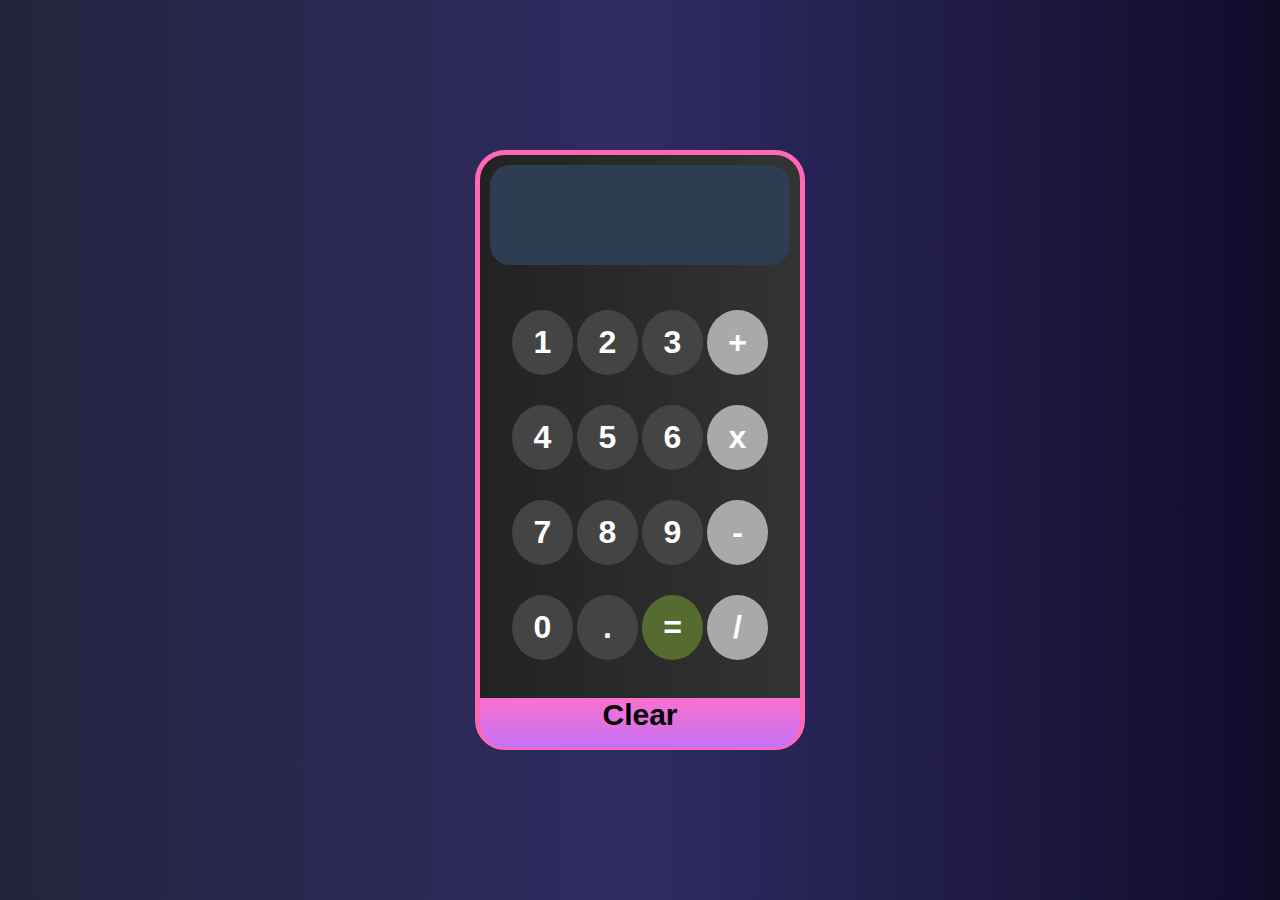
<file: calculator/index.html>
<!DOCTYPE html>
<html lang="en">
<head>
    <meta charset="UTF-8">
    <meta name="viewport" content="width=device-width, initial-scale=1.0">
    <title>Calculator</title>
    <link rel="stylesheet" href="style.css">
</head>
<body>

    <div class="main-div">
        <div class="screen" id="screen">
            <p></p>
        </div>
        <ul class="number-div">
            <li>1</li>
            <li>2</li>
            <li>3</li>
            <li class="math">+</li>
            <li>4</li>
            <li>5</li>
            <li>6</li>
            <li class="math">x</li>
            <li>7</li>
            <li>8</li>
            <li>9</li>
            <li class="math">-</li>
            <li>0</li>
            <li>.</li>
            <li id="equal">=</li>
            <li class="math">/</li>
        </ul>
        <div class="clear" id="clear">Clear</div>
    </div>
    
    <script src="script.js"></script>
</body>
</html>
</file>
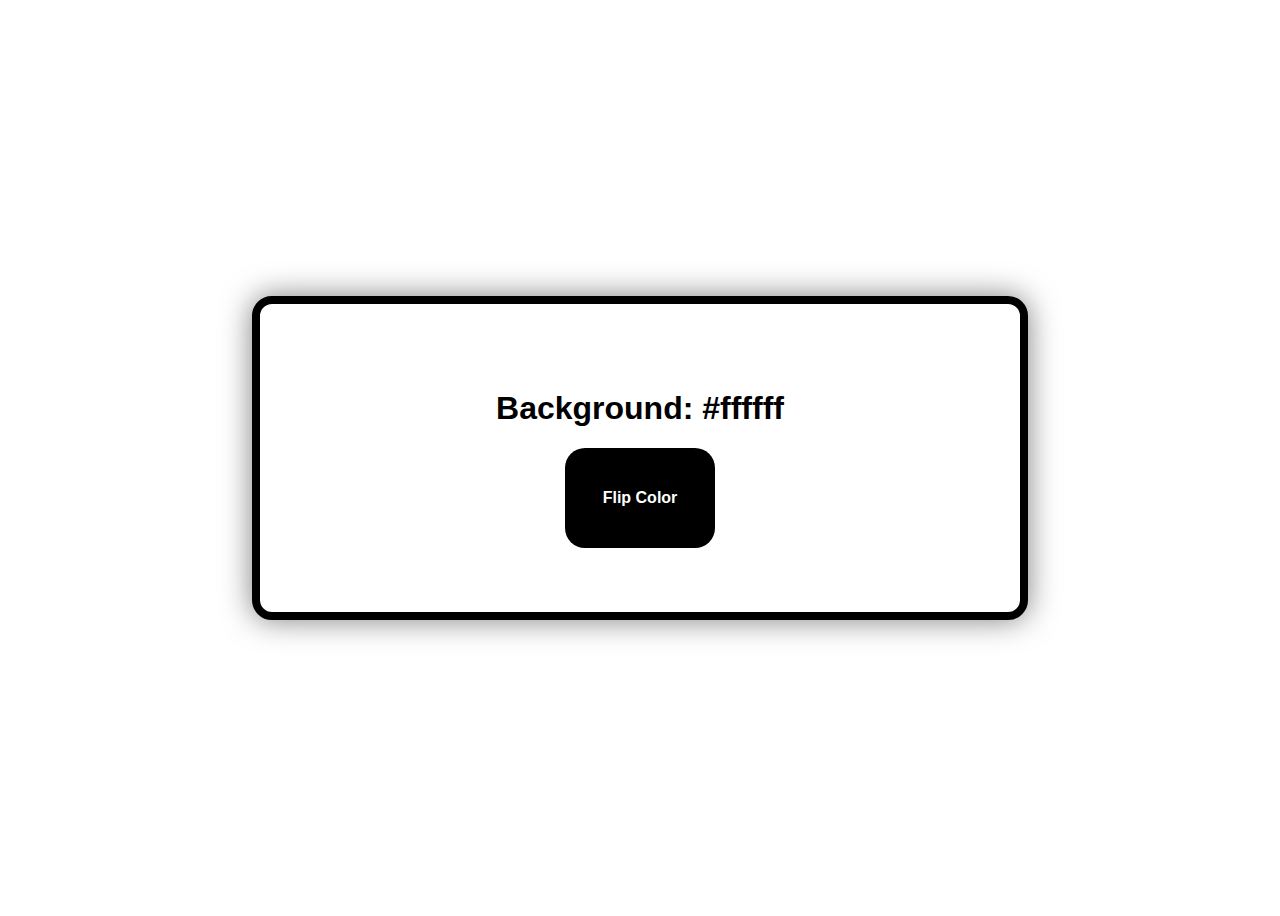
<file: color flipper/index.html>
<!DOCTYPE html>
<html lang="en">
<head>
    <meta charset="UTF-8">
    <meta name="viewport" content="width=device-width, initial-scale=1.0">
    <title>Color Flipper</title>
    <link rel="stylesheet" href="style.css">
</head>
<body>

    <section id="color-display" class="circular-container">
        <h1>
            Background: <span id="current-color">#ffffff</span>
        </h1>
        <button id="new-color-button" class="circular-button">Flip Color</button>
    </section>
    
    <script src="script.js"></script>
</body>
</html>
</file>
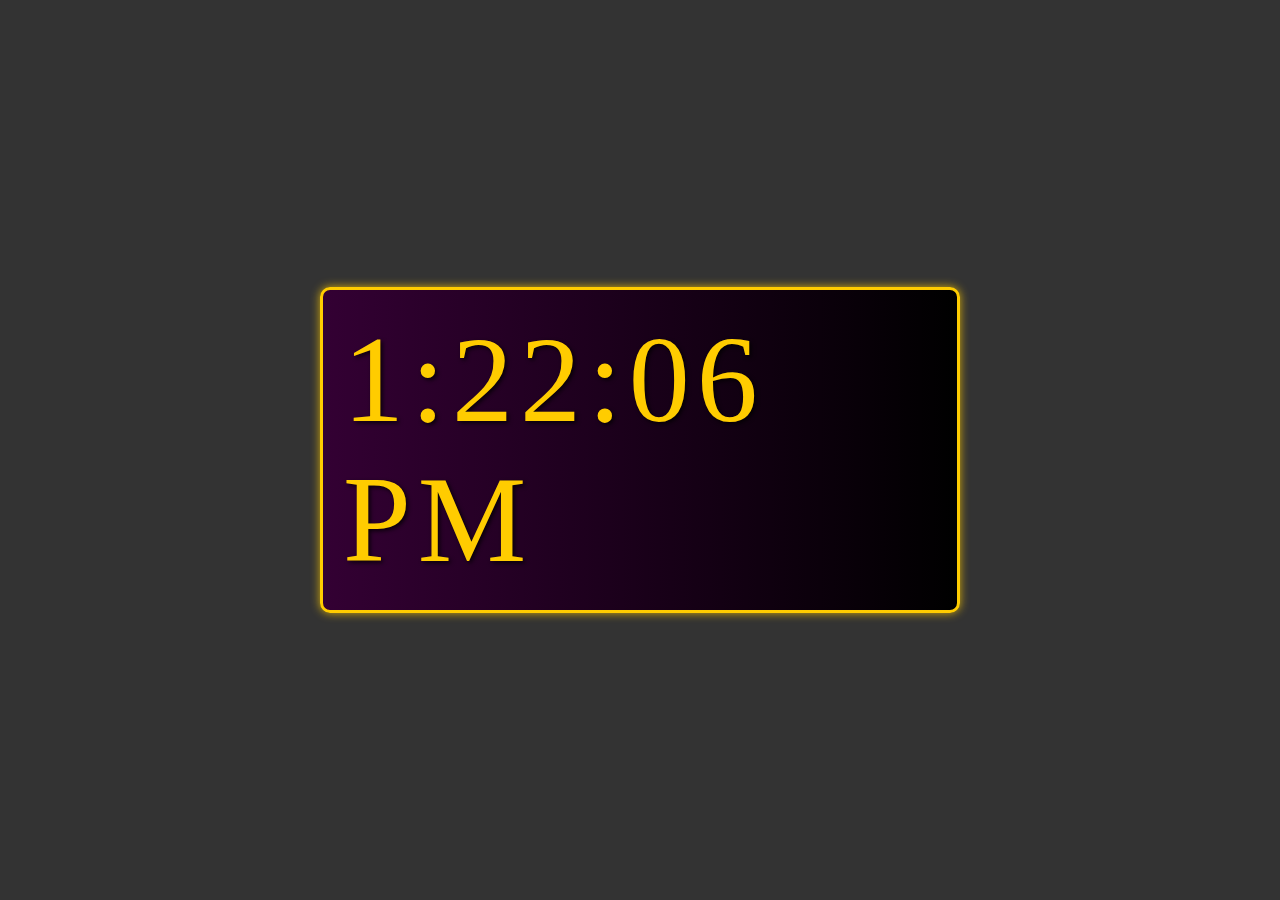
<file: digital clock/index.html>
<!DOCTYPE html>
<html lang="en">
<head>
    <meta charset="UTF-8">
    <meta name="viewport" content="width=device-width, initial-scale=1.0">
    <title>Digital Clock</title>
    <link rel="stylesheet" href="style.css">
</head>
<body>
    <div id="clock"></div>
    <script src="script.js"></script>
</body>
</html>
</file>
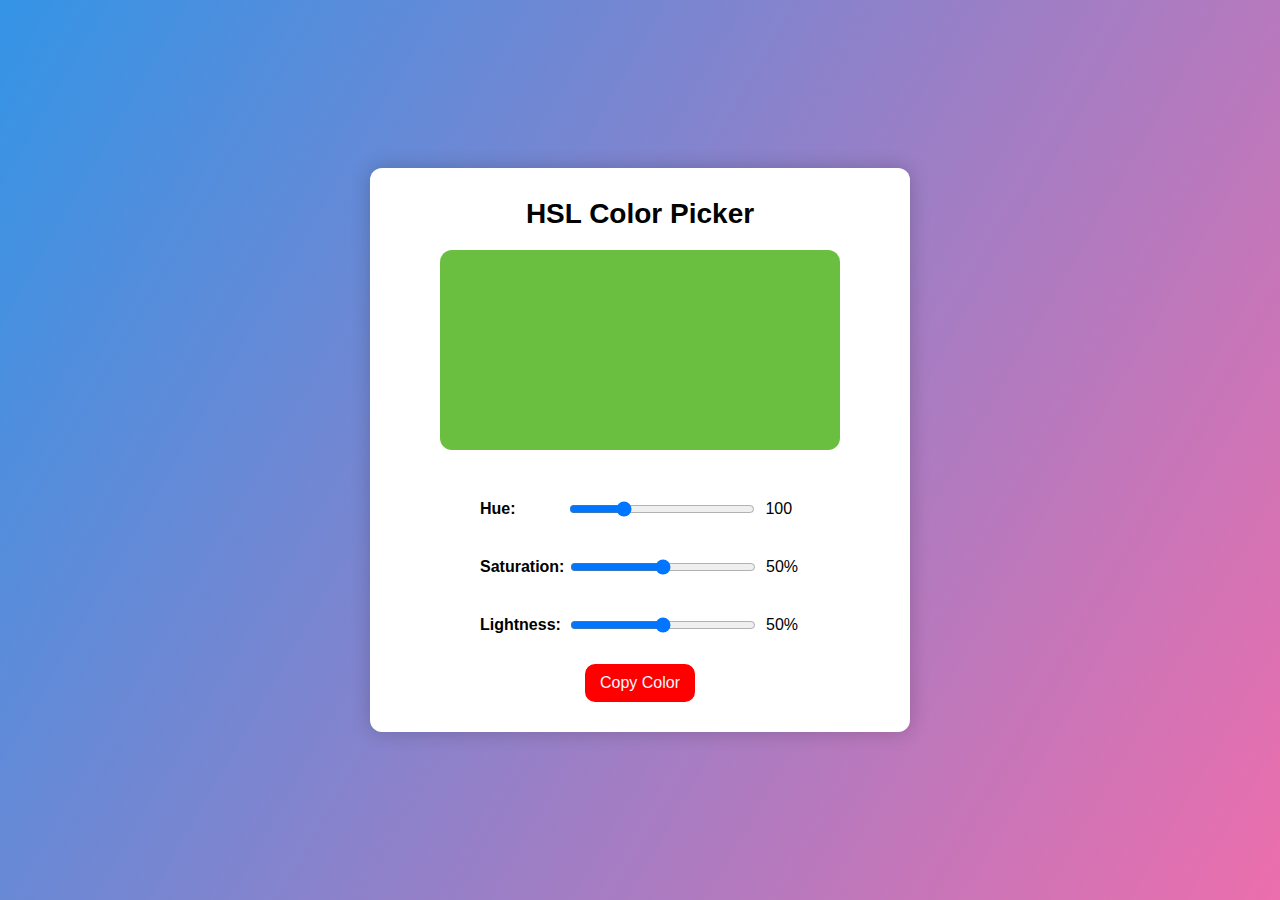
<file: HSL color generator app/index.html>
<!DOCTYPE html>
<html lang="en">
<head>
    <meta charset="UTF-8">
    <meta name="viewport" content="width=device-width, initial-scale=1.0">
    <link rel="stylesheet" href="style.css">
    <title>HSL color generator</title>
</head>
<body>
    <div class="container">
        <h1>HSL Color Picker</h1>
        <div class="color-display"></div>
        <div class="controls">
            <div class="control">
                <label for="hue">Hue:</label>
                <div class="slider-container">
                    <input type="range" id="hue" min="0" max="360" value="100">
                    <span id="hueValue">100</span>
                </div>
            </div>
            <div class="control">
                <label for="saturation">Saturation:</label>
                <div class="slider-container">
                    <input type="range" id="saturation" min="0" max="100" value="50">
                    <span id="saturationValue">50</span>%
                </div>
            </div>
            <div class="control">
                <label for="lightness">Lightness:</label>
                <div class="slider-container">
                    <input type="range" id="lightness" min="0" max="100" value="50">
                    <span id="lightnessValue">50</span>%
                </div>
            </div>  
        </div>
        <button id="copyButton">Copy Color</button>
    </div>
    
    <script src="script.js"></script>
</body>
</html>
</file>
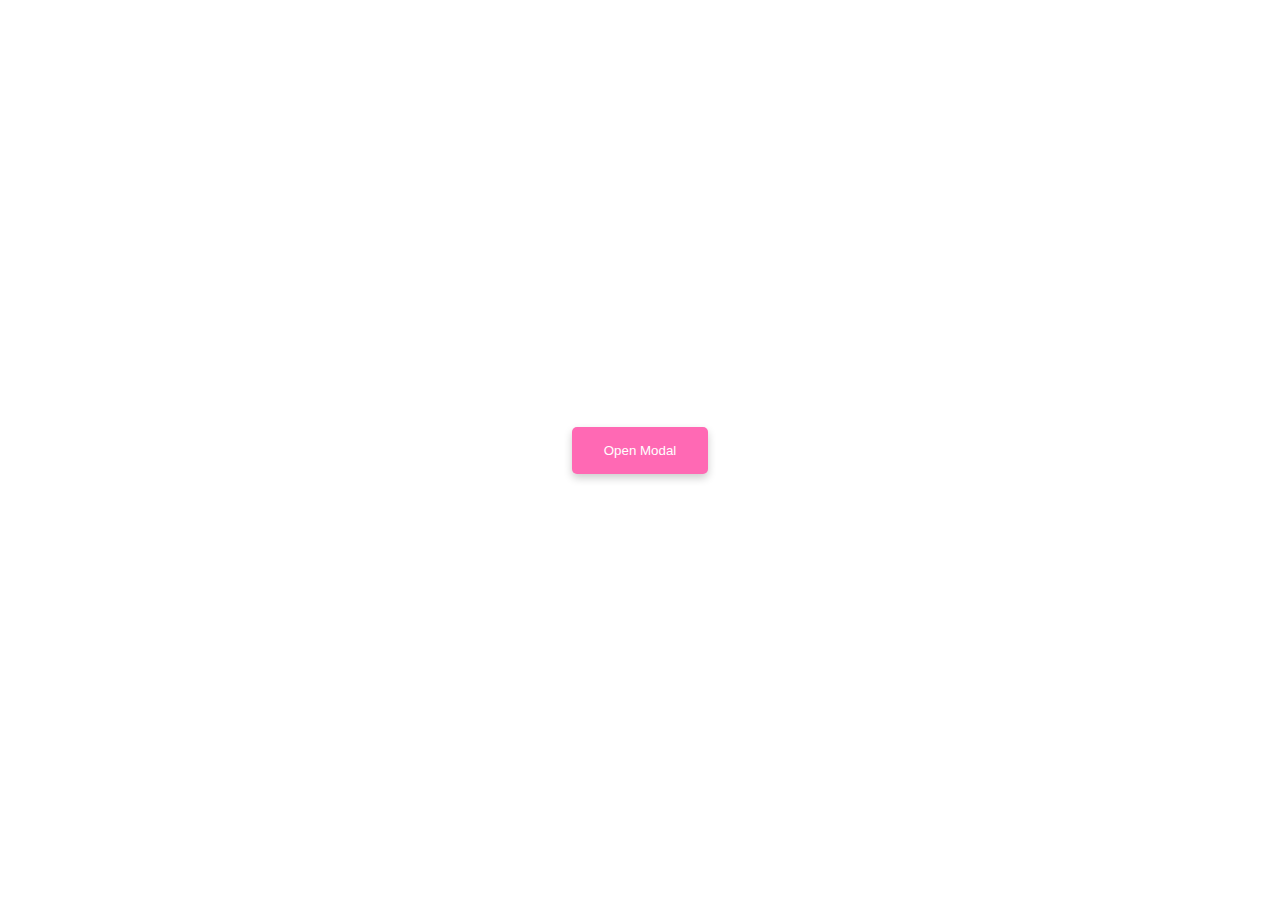
<file: modal app/index.html>
<!DOCTYPE html>
<html lang="en">
<head>
    <meta charset="UTF-8">
    <meta name="viewport" content="width=device-width, initial-scale=1.0">
    <title>Modal</title>
    <link rel="stylesheet" href="style.css">
</head>
<body>
    <button id="openModal">Open Modal</button>

    <div class="modal">
        <div class="modal_overlay"></div>
        <div class="modal_content">
            <h1>Hello Everyone</h1>
            <p>Click anywhere in the modal to close it.</p>
        </div>
    </div>

    <script src="script.js"></script>
</body>
</html>
</file>
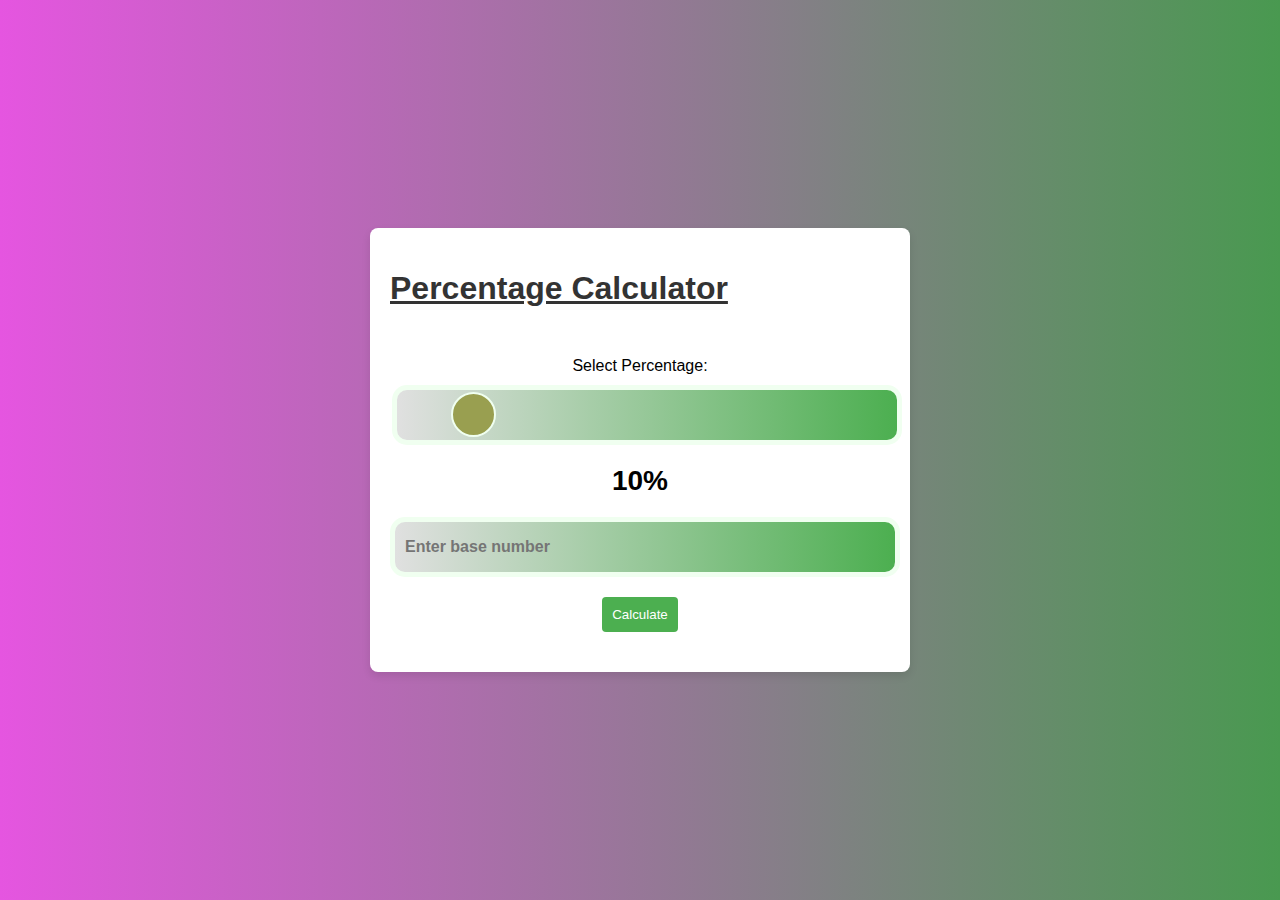
<file: percentage calculator/index.html>
<!DOCTYPE html>
<html lang="en">
<head>
    <meta charset="UTF-8">
    <meta name="viewport" content="width=device-width, initial-scale=1.0">
    <title>percentage calculator</title>
    <link rel="stylesheet" href="style.css">
</head>
<body>
    <div class="card">
        <h1>Percentage Calculator</h1>
        <div class="percentage-container">
            <label for="percentageSlider" id="percentageLabelSlider">Select Percentage:</label>
            <input type="range" id="percentageSlider" min="0" max="100" value="10" step="1">
            <span id="percentageValue">10%</span>
        </div>
        <div>
            <input type="number" id="baseNumber" placeholder="Enter base number">
        </div>
        <button onclick="calculatePercentage()">Calculate</button>
        <div id="result"></div>
    </div>

    <script src="script.js"></script>
</body>
</html>
</file>
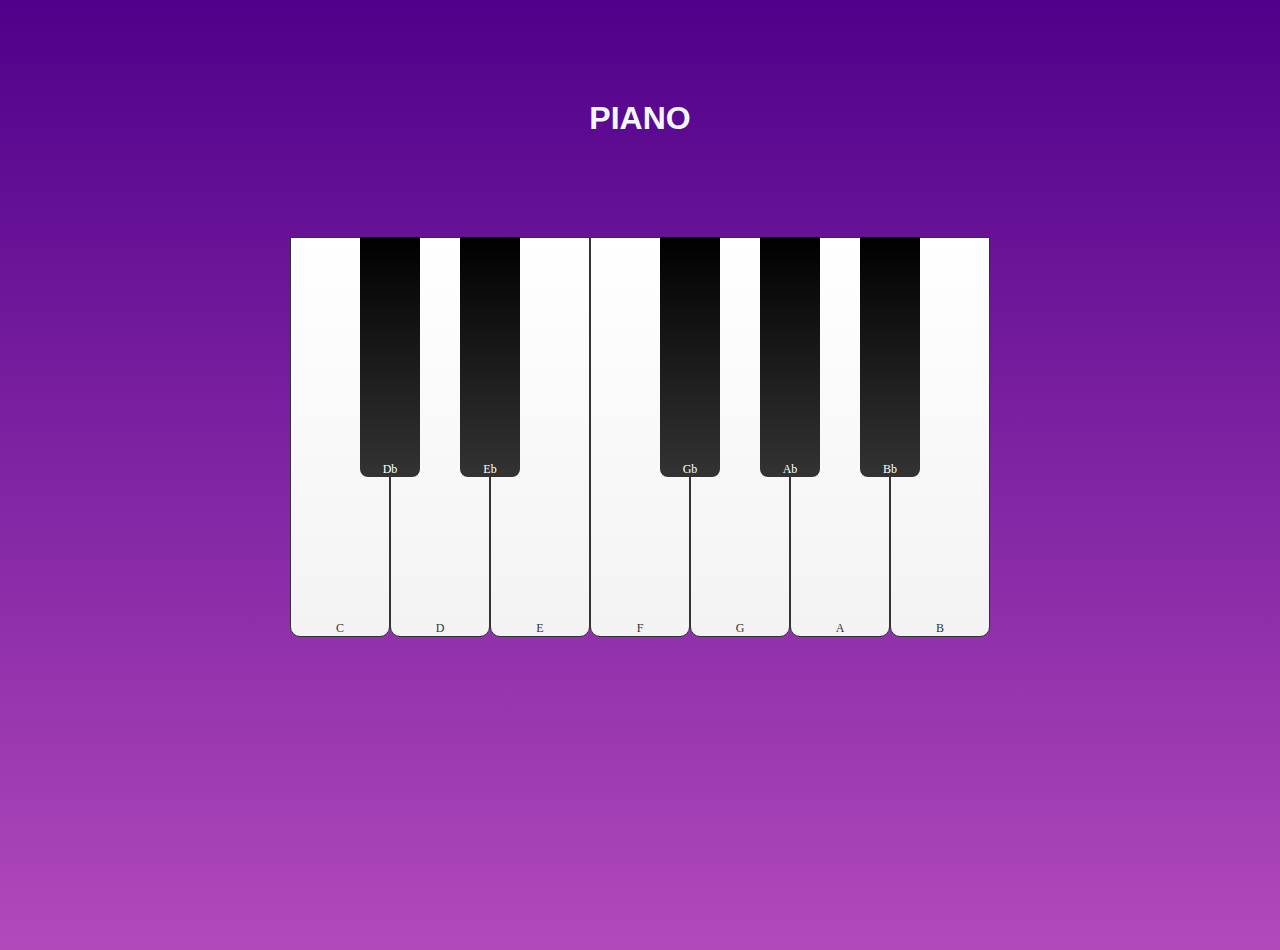
<file: piano application/index.html>
<!DOCTYPE html>
<html lang="en">
<head>
    <meta charset="UTF-8">
    <meta name="viewport" content="width=device-width, initial-scale=1.0">
    <title>Piano Application</title>
    <link rel="stylesheet" href="style.css">
</head>
<body>
    <h1>Piano</h1>
    <div class="wrapper">
        <div class="piano">

            <div data-note="C" class="key white">
                <span class="note-label">C</span>
                <audio src="notes/C.mp3" id="C"></audio>
            </div>

            <div data-note="Db" class="key black">
                <span class="note-label">Db</span>
                <audio src="notes/Db.mp3" id="Db"></audio>
            </div>

            <div data-note="D" class="key white">
                <span class="note-label">D</span>
                <audio src="notes/D.mp3" id="D"></audio>
            </div>

            <div data-note="Eb" class="key black">
                <span class="note-label">Eb</span>
                <audio src="notes/Eb.mp3" id="Eb"></audio>
            </div>

            <div data-note="E" class="key white">
                <span class="note-label">E</span>
                <audio src="notes/E.mp3" id="E"></audio>
            </div>

            <div data-note="F" class="key white">
                <span class="note-label">F</span>
                <audio src="notes/F.mp3" id="F"></audio>
            </div>

            <div data-note="Gb" class="key black">
                <span class="note-label">Gb</span>
                <audio src="notes/Gb.mp3" id="Gb"></audio>
            </div>

            <div data-note="G" class="key white">
                <span class="note-label">G</span>
                <audio src="notes/G.mp3" id="G"></audio>
            </div>

            <div data-note="Ab" class="key black">
                <span class="note-label">Ab</span>
                <audio src="notes/Ab.mp3" id="Ab"></audio>
            </div>

            <div data-note="A" class="key white">
                <span class="note-label">A</span>
                <audio src="notes/A.mp3" id="A"></audio>
            </div>

            <div data-note="Bb" class="key black">
                <span class="note-label">Bb</span>
                <audio src="notes/Bb.mp3" id="Bb"></audio>
            </div>

            <div data-note="B" class="key white">
                <span class="note-label">B</span>
                <audio src="notes/B.mp3" id="B"></audio>
            </div>

        </div>
    </div>
    
    <script src="script.js"></script>
</body>
</html>
</file>
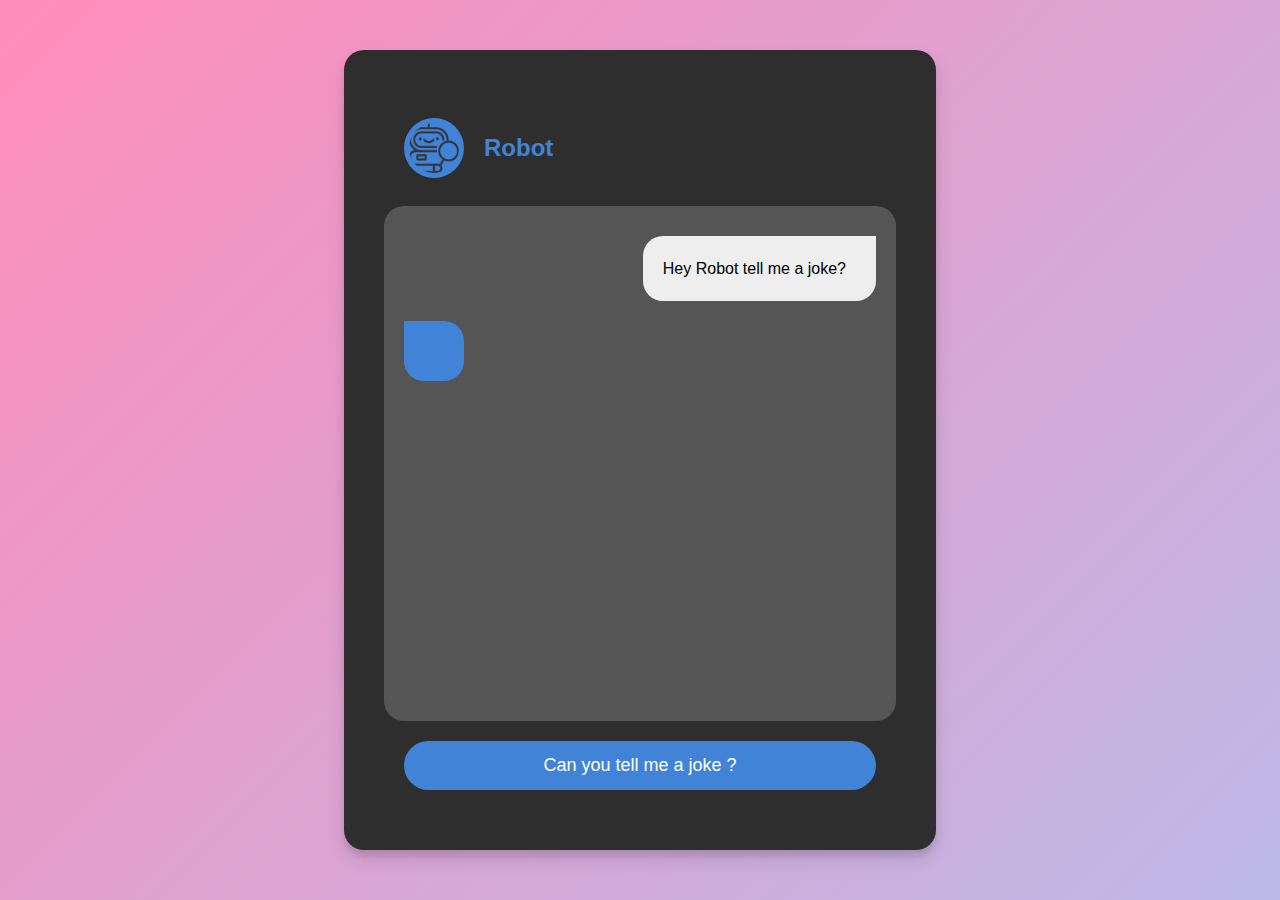
<file: Robot Joke Generator/index.html>
<!DOCTYPE html>
<html lang="en">
<head>
    <meta charset="UTF-8">
    <meta name="viewport" content="width=device-width, initial-scale=1.0">
    <title>Robot Joke Generator</title>
    <link rel="stylesheet" href="style.css">
</head>
<body>
    <div class="container">
        <div class="header">
            <img src="robot.png" alt="robot image" class="avatar">
            <h3>Robot</h3>
        </div>
        <div class="chat" id="_chat">

        </div>
        <button id="jokeBtn" class="btn">Can you tell me a joke ?</button>
    </div>
    
    <script src="script.js"></script>
</body>
</html>
</file>
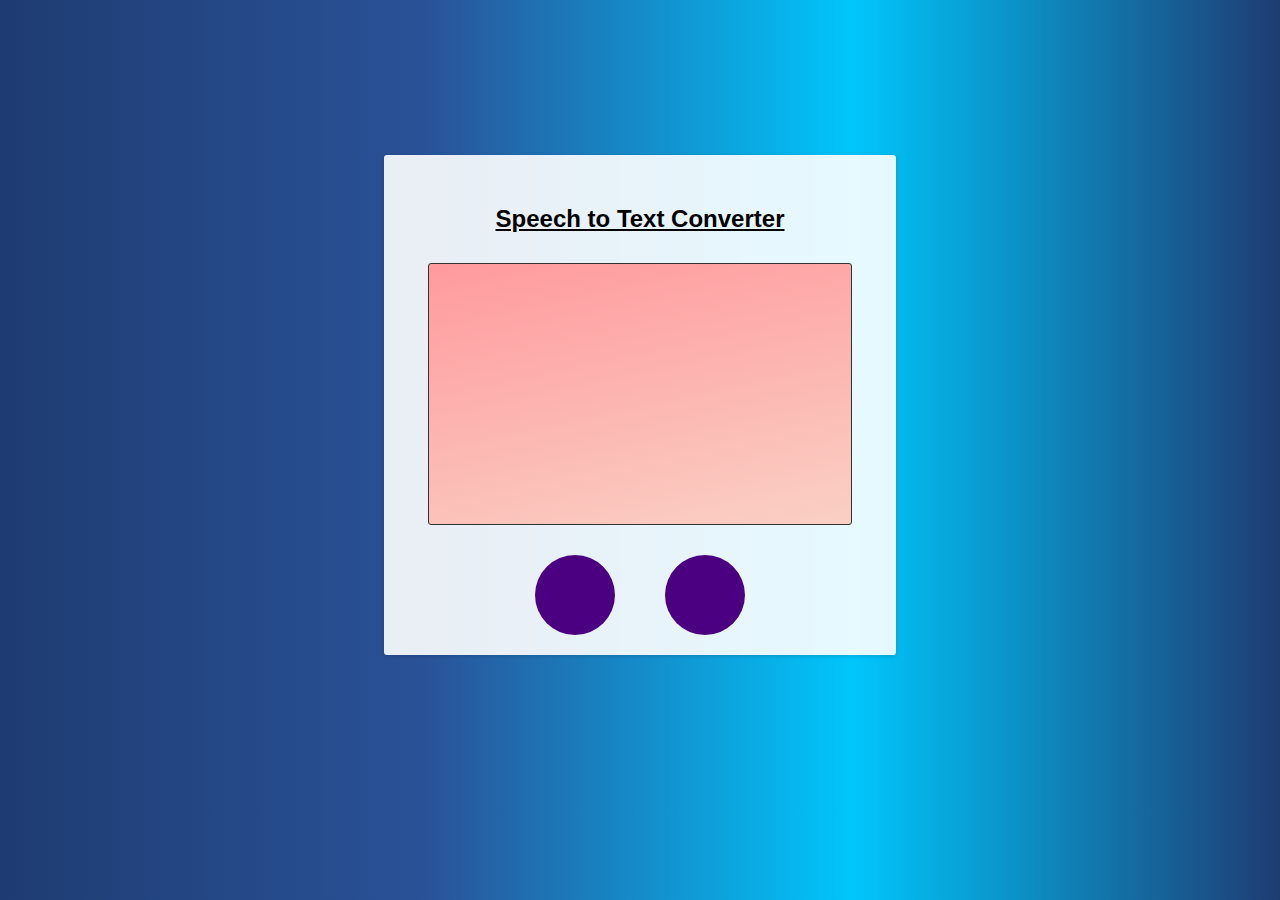
<file: speech-to-text-converter/index.html>
<!DOCTYPE html>
<html lang="en">
<head>
    <meta charset="UTF-8">
    <meta name="viewport" content="width=device-width, initial-scale=1.0">
    <title>Speech to Text</title>
    <link rel="stylesheet" href="style.css">
    <link rel="stylesheet" href="https://cdnjs.cloudflare.com/ajax/libs/font-awesome/6.5.2/css/all.min.css" 
    integrity="sha512-SnH5WK+bZxgPHs44uWIX+LLJAJ9/2PkPKZ5QiAj6Ta86w+fsb2TkcmfRyVX3pBnMFcV7oQPJkl9QevSCWr3W6A==" 
    crossorigin="anonymous" referrerpolicy="no-referrer" />
</head>
<body>
    <div class="container">
        <h2>Speech to Text Converter</h2>
        <div id="result"></div>
        <div class="button-container">
            <button onclick="startConverting()">
                <i class="fa fa-microphone"></i>
            </button>

            <button onclick="stopConverting()">
                <i class="fa fa-stop"></i>
            </button>
        </div>

    </div>
    

    <script src="script.js"></script>
</body>
</html>
</file>
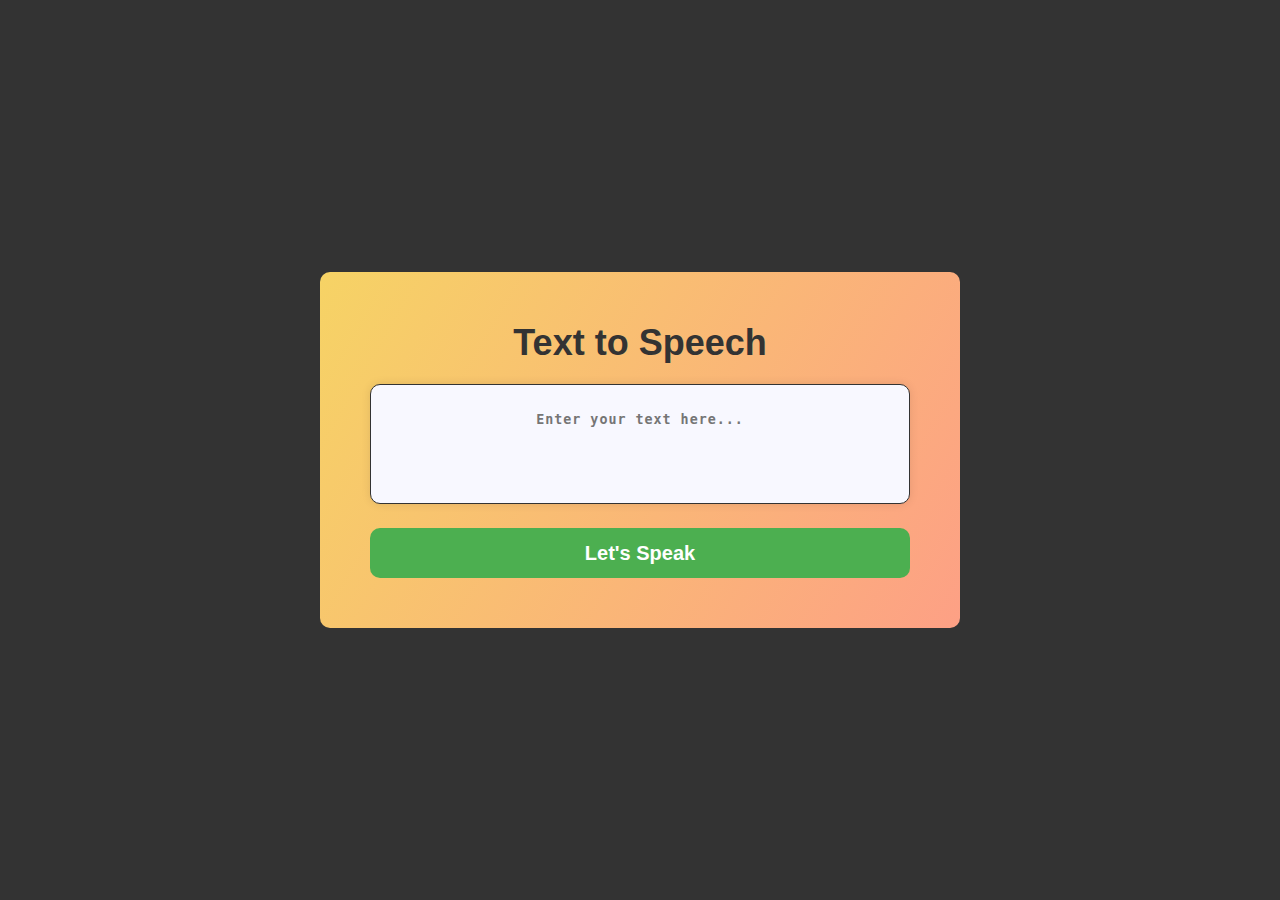
<file: Text-to-Speech converter/index.html>
<!DOCTYPE html>
<html lang="en">
<head>
    <meta charset="UTF-8">
    <meta name="viewport" content="width=device-width, initial-scale=1.0">
    <title>Text to Speech</title>
    <link rel="stylesheet" href="style.css">
</head>
<body>
    <div class="container">
        <h1>Text to Speech</h1>
        <textarea class="text" rows="6" placeholder="Enter your text here..."></textarea>
        <button type="button" onclick="textToAudio()">Let's Speak</button>
    </div>


    <script src="script.js"></script>
</body>
</html>
</file>
<file: calculator/style.css>
*{
    margin: 0;
    padding: 0;
    box-sizing: border-box;
    list-style: none;
    text-decoration: none;
}

body{
    font-family: sans-serif;
    background: linear-gradient(to right, #24243e, #302b63, #0f0c29);
    display: flex;
    justify-content: center;
    align-items: center;
    min-height: 100vh;
}

.main-div{
    height: 600px;
    width: 330px;
    margin: 30px auto;
    padding: 10px;
    position: relative;
    background: linear-gradient(to right, #222, #333);
    border: 5px solid hotpink;
    border-radius: 30px;
    animation: scaleIn 0.5s ease;
}

@keyframes scaleIn {
    from{
        transform: scale(0.5);
        opacity: 0.5;
    }
    to{
        transform: scale(1);
        opacity: 1;
    }
}

.screen{
    height: 100px;
    width: 100%;
    background: #2c3e50;
    font-size: 32px;
    text-align: right;
    border-radius: 20px;
    line-height: 100px;
    padding: 0 10px;
    color: #fff;
    font-weight: bold;
}

.clear{
    height: 50px;
    width: 100%;
    position: absolute;
    top: 543px;
    right: 0;
    background: linear-gradient(to top, #c471f5 0%, #fa71cd 100%);
    border-radius: 0 0 25px 25px;
    text-align: center;
    font-weight: bold;
    font-size: 30px;
    cursor: pointer;
    transition: background 0.4s ease-in-out;
}

.clear:hover{
    background: radial-gradient(849px at 0.9% 2.8%, rgb(255, 157, 255) 0%, rgb(255, 102, 142) 43.4%, rgb(255, 31, 56) 83.1%);
}

.number-div{
    padding: 30px 20px;
    margin: auto;
    width: 100%;
    display: flex;
    flex-direction: row;
    flex-wrap: wrap;
    justify-content: center;
}

.number-div li{
    flex: 22%;
    height: 65px;
    width: 20px;
    background: #444;
    margin: 15px 2px;
    text-align: center;
    line-height: 65px;
    border-radius: 50%;
    font-weight: bold;
    font-size: 32px;
    cursor: pointer;
    color: #fff;
    transition: border 0.4s ease-in-out;
}

.number-div li:hover{
    border: 2px solid deeppink;
}

.number-div .math{
    background-color: darkgray;
}

#equal {
    background-color: darkolivegreen;
}
</file>
<file: color flipper/style.css>
body{
    transition: background-color 0.5s;
    min-height: 100vh;
    display: flex;
    align-items: center;
    justify-content: center;
}

section#color-display{
    font-family: sans-serif;
    width: 50%;
    height: 50%;
    background-color: white;
    box-shadow: 0 0 30px rgba(0,0,0,0.5);
    padding: 4rem;
    text-align: center;
    border: 8px solid black;
    border-radius: 20px;
}

section#color-display:hover{
    border-color: darkgray;
}

section#color-display h1{
    font-weight: 900;
}

section#color-display #new-color-button{
    width: 150px;
    height: 100px;
    background-color: black;
    color: white;
    font-weight: 900;
    padding: 1rem;
    border: none;
    font-size: 1rem;
    cursor: pointer;
    border-radius: 20px;
}

section#color-display #new-color-button:hover{
    background-color: darkgray;
}
  /* circular styles for the elements */
.circular-container{
    border-radius: 70%;
}

.circular-button{
    border-radius: 70%;
}
</file>
<file: digital clock/style.css>
*{
    margin: 0;
    padding: 0;
    box-sizing: border-box;
    font-family: cursive;
    background: #333;
}

#clock{
    position: absolute;
    top: 50%;
    left: 50%;
    transform: translate(-50%, -50%);
    padding: 30px;
    font-size: 60px;
    letter-spacing: 7px;
    font-size: 122px;
    background: linear-gradient(to right, #330033, #000000);
    color: #ffcc00;
    border: 3px solid #ffcc00;
    padding: 20px;
    box-shadow: 0 0 10px rgba(255, 204, 0, 0.8);
    text-shadow: 2px 2px 4px rgba(0, 0, 0, 0.8);
    border-radius: 10px;
}
</file>
<file: HSL color generator app/style.css>
*{
    margin: 0;
    padding: 0;
    box-sizing: border-box;
}

body{
    font-family: sans-serif;
    background: linear-gradient(120deg, #3494e6, #ec6ead);
    display: flex;
    align-items: center;
    justify-content: center;
    height: 100vh;
}

.container{
    background-color: #fff;
    box-shadow: 0 0 20px rgba(0, 0, 0, 0.2);
    border-radius: 12px;
    text-align: center;
    overflow: hidden;
    padding: 30px;
    width: auto;
}

h1{
    font-size: 28px;
    margin-bottom: 20px;
}

.color-display{
    width: 400px;
    height: 200px;
    margin: 20px auto;
    border-radius: 12px;
    /*background-color: aqua;*/
    transition: background-color 0.3s ease-in-out;
}

.controls{
    display: flex;
    flex-direction: column;
    align-items: center;
}

.control{
    display: flex;
    align-items: center;
    margin: 30px 0px 10px 80px;
    width: 400px;
}

.slider-container{
    display: flex;
    align-items: center;
    width: 80%;
    margin-left: 40px;
}

label{
    width: 50px;
    font-weight: bold;
    text-align: left;
}

input{
    width: 60%;
    margin-right: 10px;
}

#copyButton{
    background-color: red;
    color: ghostwhite;
    border: none;
    border-radius: 10px;
    transition: all;
    padding: 10px 15px;
    cursor: pointer;
    font-size: 16px;
    margin-top: 20px;
}
</file>
<file: modal app/style.css>
html{
    height: 100%;
}

body{
    height: 100%;
    font-family: sans-serif;
    padding: 0;
    margin: 0;
    background: url(https://cdn.pixabay.com/photo/2024/07/11/06/09/ai-generated-8887218_1280.jpg);
    background-size: cover;
    background-repeat: no-repeat;
    display: flex;
    align-items: center;
    justify-content: center;
}

button{
    margin: 2rem;
    display: inline-block;
    background-color: hotpink;
    color: white;
    padding: 1rem 2rem;
    border: none;
    border-radius: 5px;
    box-shadow: 0 4px 8px rgba(0, 0, 0, 0.2);
    cursor: pointer;
    transition: background-color 0.3s ease;
}

button:hover{
    background-color: deeppink;
}

.modal{
    position: absolute;
    display: none;
    justify-content: center;
    align-items: center;
}

.modal.open{
    display: flex;
}

.modal_overlay{
    position: fixed;
    top: 0;
    left: 0;
    right: 0;
    bottom: 0;
    background-color: rgba(0, 0, 0, 0.5);
    animation: fadeIn 0.3s ease;
}

@keyframes fadeIn {
    from{
        opacity: 0;
    }
    to{
        opacity: 1;
    }  
}

.modal_content{
    background-color: #fff;
    padding: 2rem;
    border-radius: 8px;
    border: 2px solid hotpink;
    box-shadow: 0 4px 8px rgba(0, 0, 0, 0.2);
    cursor: pointer;
    position: relative;
    z-index: 1;
    animation: slideIn 0.3s ease;
    overflow: hidden;
    transform-origin: center;
}

@keyframes slideIn {
    from{
        transform: translateY(-20px);
    }
    to{
        transform: translateY(0);
    }
}

.modal_content h1{
    color: #333;
    font-size: 2rem;
    margin-bottom: 1rem;
}

.modal_content p{
    color: darkblue;
    line-height: 1.5;
}
</file>
<file: percentage calculator/style.css>
body{
    display: flex;
    align-items: center;
    justify-content: center;
    height: 100vh;
    margin: 0;
    font-family: sans-serif;
    background: linear-gradient(to right, #e555e0, #499950);
}

.card{
    background-color: #fff;
    box-shadow: 0 4px 8px rgba(0, 0, 0, 0.1);
    padding: 20px;
    border-radius: 8px;
    max-width: 500px;
    width: 80%;
    text-align: center;
}

.percentage-container{
    margin-bottom: 10px;
}

h1{
    color: #333;
    text-decoration: underline;
    text-align: left;
    margin-bottom: 50px;
}

input{
    margin-bottom: 20px;
    width: calc(100% - 20px);
    height: 30px;
    margin-top: 10px;
    appearance: none;
    border: 5px solid honeydew;
    border-radius: 15px;
    background: linear-gradient(to right, #e0e0e0, #4caf50);
    outline: none;
    padding: 10px;
    color: #333;
    font-weight: 700;
    font-size: 16px;
}

input::-webkit-slider-thumb{
    appearance: none;
    width: 45px;
    height: 45px;
    border: 2px solid honeydew;
    border-radius: 50%;
    background-color: #999f50;
    cursor: pointer;
}

#percentageValue{
    font-size: 28px;
    font-weight: 700;
}

#result{
    margin-top: 20px;
    font-weight: bold;
    transition: color 0.3s;
}

button{
    background-color: #4caf50;
    color: #fff;
    padding: 10px;
    border: none;
    border-radius: 4px;
    cursor: pointer;
    transition:  background-color 0.3s;
}

button:hover{
    background-color: #45a049;
}
</file>
<file: piano application/style.css>
*{
    box-sizing: border-box;
    padding: 0;
    margin: 0;
}

body{
    background: linear-gradient(to bottom, #4f008a, #b149bb);
    min-height: 100vh;
}

h1{
    text-align: center;
    margin-top: 50px;
    padding-top: 50px;
    color: aliceblue;
    text-transform: uppercase;
    font-family: sans-serif;
}

.wrapper{
    margin-top: 100px;
    display: flex;
    justify-content: center;
    align-items: center;
}

.piano{
    display: flex;
}

.key{
    height: calc(var(--width) * 4);
    width: var(--width);
    transition: background-color 0.2s ease;
    position: relative;
}

.white{
    --width:100px;
    background: linear-gradient(to bottom, #ffffff, #f3f3f3);
    border: 1px solid #333;
    border-radius: 0px 0px 10px 10px;
    color: #333;
}

.white:active{
    background-color: #ccc;
}

.black{
    --width:60px;
    background: linear-gradient(to bottom, #000000, #333333);
    margin-left: calc(var(--width) /-2);
    margin-right: calc(var(--width) /-2);
    z-index: 2;
    border-radius: 0px 0px 8px 8px;
    color: #fff;
}

.note-label{
    font-size: 12px;
    color: inherit;
    position: absolute;
    bottom: 0;
    left: 50%;
    transform: translateX(-50%);
}

.black:active{
    background-color: #333;
}

.key:active{
    transform: translateY(4px);
}
</file>
<file: Robot Joke Generator/style.css>
:root{
    --accent-color: #4183D7;
    --background-color: linear-gradient(135deg, #FF8CBA 0%, #BDB9E8 100%);
    --light-background: #333;
    --text-color: #F8F8F8;
    --chatbox-color: #555;
}

body{
    font-family: sans-serif;
    background: var(--background-color);
    display: flex;
    align-items: center;
    justify-content: center;
    height: 100vh;
    margin: 0;
    color: var(--text-color);
}

.container{
    display: flex;
    flex-direction: column;
    background-color: #2e2e2e;
    border-radius: 20px;
    box-shadow: 0 10px 20px rgba(0, 0, 0, 0.1), 0 6px 6px rgba(0, 0, 0, 0.1);
    height: 80vh;
    width: 40vw;
    max-height: 80%;
    margin: 20px;
    padding: 40px;
    animation: fadeIn 0.5s ease;
}

@keyframes fadeIn {
    from{
        opacity: 0;
    }
    to{
        opacity: 1;
    }
}

.header{
    display: flex;
    align-items: center;
    margin: 20px;
    color: var(--accent-color);
}

.header .avatar{
    background-color: var(--accent-color);
    align-self: center;
    padding: 5px;
    width: 50px;
    border-radius: 50%;
    animation: pulseAvatar  1.5s infinite;
}

@keyframes pulseAvatar {
    0%, 100%{
        transform: scale(1);
    }
    50%{
        transform: scale(1.1);
    }
}

.header h3{
    margin-left: 20px;
    margin-right: auto;
    font-size: 24px;
}

.chat{
    background-color: var(--chatbox-color);
    height: 100%;
    padding: 10px;
    border-radius: 20px;
    overflow-y: auto;
}

.message{
    font-size: 16px;
    line-height: 25px;
    width: fit-content;
    max-width: 450px;
    margin: 20px 10px;
    padding: 20px;
    border-radius: 20px;
}

.message.joke{
    background-color: var(--accent-color);
    color: #fff;
    border-top-left-radius: 0px;
    padding: 30px;
}

.message.response{
    background-color: #eee;
    border-top-right-radius: 0px;
    margin-left: auto;
    padding-right: 30px;
    color: #000;
}

.btn{
    background-color: var(--accent-color);
    color: #fff;
    font-family: inherit;
    border: 0;
    border-radius: 30px;
    padding: 14px 40px;
    margin: 20px;
    font-size: 18px;
    cursor: pointer;
    transition: transform 0.2s ease, background-color 0.2s ease;
}

.btn:hover{
    background-color: blue;
}
</file>
<file: speech-to-text-converter/style.css>
*{
    padding: 0;
    margin: 0;
    box-sizing: border-box;
}
 body{
    display: flex;
    justify-content: center;
    align-items: center;
    min-height: 90vh;
    font-family: sans-serif;
    background: linear-gradient(to right, #1e3c72, #2a5298,#00c6fb, #1e3c72);
 }

 h2{
    text-align: center;
    margin-top: 30px;
    margin-bottom: 30px;
    text-decoration: underline;
 }

 .container{
    display: flex;
    justify-content: center;
    align-items: center;
    flex-direction: column;
    box-shadow: 0px 1px 4px rgba(0, 0, 0, 0.16);
    width: 40%;
    height: 500px;
    background: rgba(255, 255, 255, 0.9);
    padding: 20px;
    margin: 20px auto;
    border-radius: 3px;
 }

#result{
    border: 1px solid #333;
    padding: 40px 50px;
    height: 300px;
    width: 90%;
    margin-bottom: 30px;
    background: linear-gradient(168deg, #ff9a9e, #fad0c4 );
    border-radius: 3px;
}

.button-container{
    display: flex;
    justify-content: center;
    align-items: center;
    gap: 50px;
}

button{
    font-size: 20px;
    height: 80px;
    width: 80px;
    border-radius: 50%;
    background-color: indigo;
    color: #fff;
    outline: none;
    border: none;
    animation: pulse 1.5s infinite alternate;
    cursor: pointer;
}

button:hover{
    background-color: darkblue;
}

@keyframes pulse {

    from{
        transform: scale(1);
    }

    to{
        transform: scale(1.1);
    }
    
}
</file>
<file: Text-to-Speech converter/style.css>
*{
    margin: 0;
    padding: 0;
    box-sizing: border-box;
}

body{
    font-family: sans-serif;
    background-color: #333;
}

.container{
    width: 50%;
    margin: 0 auto;
    position: absolute;
    top: 50%;
    left: 50%;
    transform: translate(-50%,-50%);
    padding: 50px;
    background: linear-gradient(120deg, #f6d365, #fda085);
    border-radius: 10px;
    overflow: hidden;
}

.container h1{
    text-align: center;
    font-size: 36px;
    margin-bottom: 20px;
    color: #333;
}

.container .text{
    width: 100%;
    height: 120px;
    text-align: center;
    margin-bottom: 20px;
    font-weight: 700;
    line-height: 30px;
    letter-spacing: 1px;
    border-radius: 10px;
    box-shadow: 0 0 10px rgba(0, 0, 0, 0.1);
    padding: 20px;
    border: 1px solid #333;
    background-color: ghostwhite;
    resize: none;
}

.container button{
    width: 100%;
    height: 50px;
    border: none;
    border-radius: 10px;
    background-color: #4caf50;
    color: white;
    font-weight: 700;
    font-size: 20px;
    cursor: pointer;
    transition: background-color 0.3s ease-in-out;
}

.container button:hover{
    background-color: #45a049;
}
</file>
